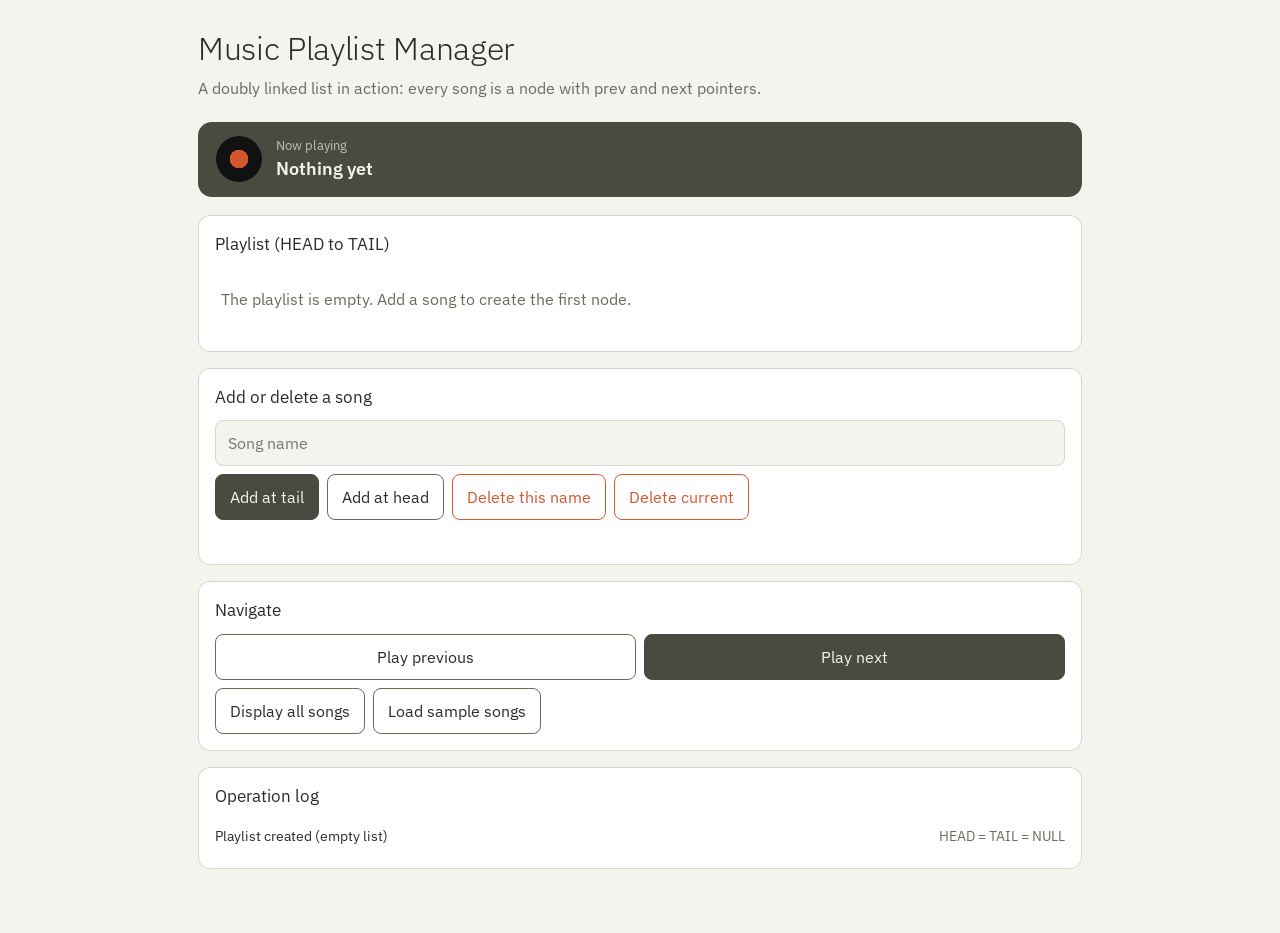
<file: index.html>
<!DOCTYPE html>
<html lang="en">
<head>
<meta charset="utf-8">
<title>Music Playlist Manager</title>
<meta name="viewport" content="width=device-width, initial-scale=1, viewport-fit=cover">
<link rel="stylesheet" href="https://fonts.googleapis.com/css2?family=IBM+Plex+Sans:wght@300;400;600&display=swap">
<link rel="stylesheet" href="style.css">
</head>
<body>
<main>
<h1>Music Playlist Manager</h1>
<p class="sub">A doubly linked list in action: every song is a node with prev and next pointers.</p>

<div class="now"><div class="disc" id="disc"></div><div><small>Now playing</small><b id="nowName">Nothing yet</b></div></div>

<div class="card">
<h2>Playlist (HEAD to TAIL)</h2>
<div class="chain" id="chain" aria-live="polite"></div>
</div>

<div class="card">
<h2>Add or delete a song</h2>
<div class="row">
<input id="song" placeholder="Song name" maxlength="30" aria-label="Song name">
</div>
<div class="row" style="margin-top:8px">
<button class="pri" id="addTail">Add at tail</button>
<button id="addHead">Add at head</button>
<button class="del" id="delName">Delete this name</button>
<button class="del" id="delCur">Delete current</button>
</div>
<p class="msg" id="msg"></p>
</div>

<div class="card">
<h2>Navigate</h2>
<div class="nav">
<button id="prev">Play previous</button>
<button class="pri" id="next">Play next</button>
</div>
<div class="row" style="margin-top:8px"><button id="show">Display all songs</button><button id="demo">Load sample songs</button></div>
<ol class="list" id="display"></ol>
</div>

<div class="card">
<h2>Operation log</h2>
<ul id="log"><li><span>Playlist created (empty list)</span><em>HEAD = TAIL = NULL</em></li></ul>
</div>
</main>
<script src="script.js"></script>
</body>
</html>
</file>
<file: style.css>
:root{--bg:#f4f4ef;--surface:#fff;--ink:#2b2b27;--muted:#6b6b60;--line:#d6d6cc;--olive:#6b6a55;--olive-d:#4a4a41;--vinyl:#d4572f;--on-vinyl:#fff;--tint:#e6e6df;
box-sizing:border-box;padding-top:env(safe-area-inset-top,0px);padding-bottom:env(safe-area-inset-bottom,0px)}
@media (prefers-color-scheme:dark){:root:not([data-theme="light"]){--bg:#1c1c19;--surface:#262622;--ink:#ecece4;--muted:#a3a396;--line:#3d3d36;--olive:#9a9a82;--olive-d:#c9c9b4;--tint:#2f2f2a;color-scheme:dark}}
html{scroll-padding-top:env(safe-area-inset-top,0px)}
*{box-sizing:border-box}
body{margin:0;background:var(--bg);color:var(--ink);font:400 16px/1.5 "IBM Plex Sans",system-ui,sans-serif}
main{max-width:920px;margin:0 auto;padding:24px 18px 48px}
h1{font-weight:300;font-size:2rem;margin:0 0 4px;letter-spacing:-.01em}
.sub{color:var(--muted);margin:0 0 22px}
.now{display:flex;align-items:center;gap:14px;background:var(--olive-d);color:#f4f4ef;border-radius:14px;padding:14px 18px;margin-bottom:18px}
.disc{width:46px;height:46px;border-radius:50%;background:radial-gradient(circle,var(--vinyl) 0 28%,#111 29%);flex:none}
.disc.spin{animation:s 3s linear infinite}
@keyframes s{to{transform:rotate(360deg)}}
@media (prefers-reduced-motion:reduce){.disc.spin{animation:none}}
.now small{opacity:.7;display:block;font-size:.8rem}
.now b{font-weight:600;font-size:1.15rem}
.card{background:var(--surface);border:1px solid var(--line);border-radius:12px;padding:16px;margin-bottom:16px}
h2{font-weight:400;font-size:1.05rem;margin:0 0 10px}
.chain{display:flex;align-items:flex-start;overflow-x:auto;padding:6px 2px 10px}
.item{display:flex;align-items:center;flex:none}
.node{min-width:108px;text-align:center;border:1.5px solid var(--olive);border-radius:10px;padding:10px 8px;background:var(--surface);transition:background .2s,border-color .2s}
.node.cur{background:var(--vinyl);border-color:var(--vinyl);color:var(--on-vinyl)}
.node .n{font-weight:600;word-break:break-word}
.node .p{font-size:.72rem;opacity:.75;margin-top:4px}
.arrow{color:var(--olive);padding:0 6px;font-size:1.2rem}
.tags{font-size:.75rem;color:var(--muted);text-align:center;margin-top:6px;min-height:1.2em}
.tags span{background:var(--tint);border-radius:6px;padding:1px 6px;margin:0 2px}
.null{color:var(--muted);font-size:.75rem;padding:0 6px}
.empty{color:var(--muted);padding:14px 4px}
.row{display:flex;flex-wrap:wrap;gap:8px}
input{flex:1 1 200px;min-width:0;padding:10px 12px;border:1px solid var(--line);border-radius:8px;background:var(--bg);color:var(--ink);font:inherit}
button{font:inherit;padding:10px 14px;border-radius:8px;border:1px solid var(--olive);background:var(--surface);color:var(--ink);cursor:pointer;min-height:44px}
button.pri{background:var(--olive-d);color:#f4f4ef;border-color:var(--olive-d)}
button.del{border-color:var(--vinyl);color:var(--vinyl)}
button:hover{filter:brightness(.95)}
:focus-visible{outline:2px solid var(--vinyl);outline-offset:2px}
.nav{display:grid;grid-template-columns:1fr 1fr;gap:8px}
#log{list-style:none;margin:0;padding:0;max-height:220px;overflow:auto;font-size:.9rem}
#log li{padding:6px 0;border-top:1px solid var(--line);display:flex;justify-content:space-between;gap:10px}
#log li:first-child{border-top:0}
#log em{font-style:normal;color:var(--muted);white-space:nowrap}
.list{margin:0;padding-left:1.2em}
.msg{color:var(--vinyl);min-height:1.4em;margin:8px 0 0;font-size:.9rem}
</file>
